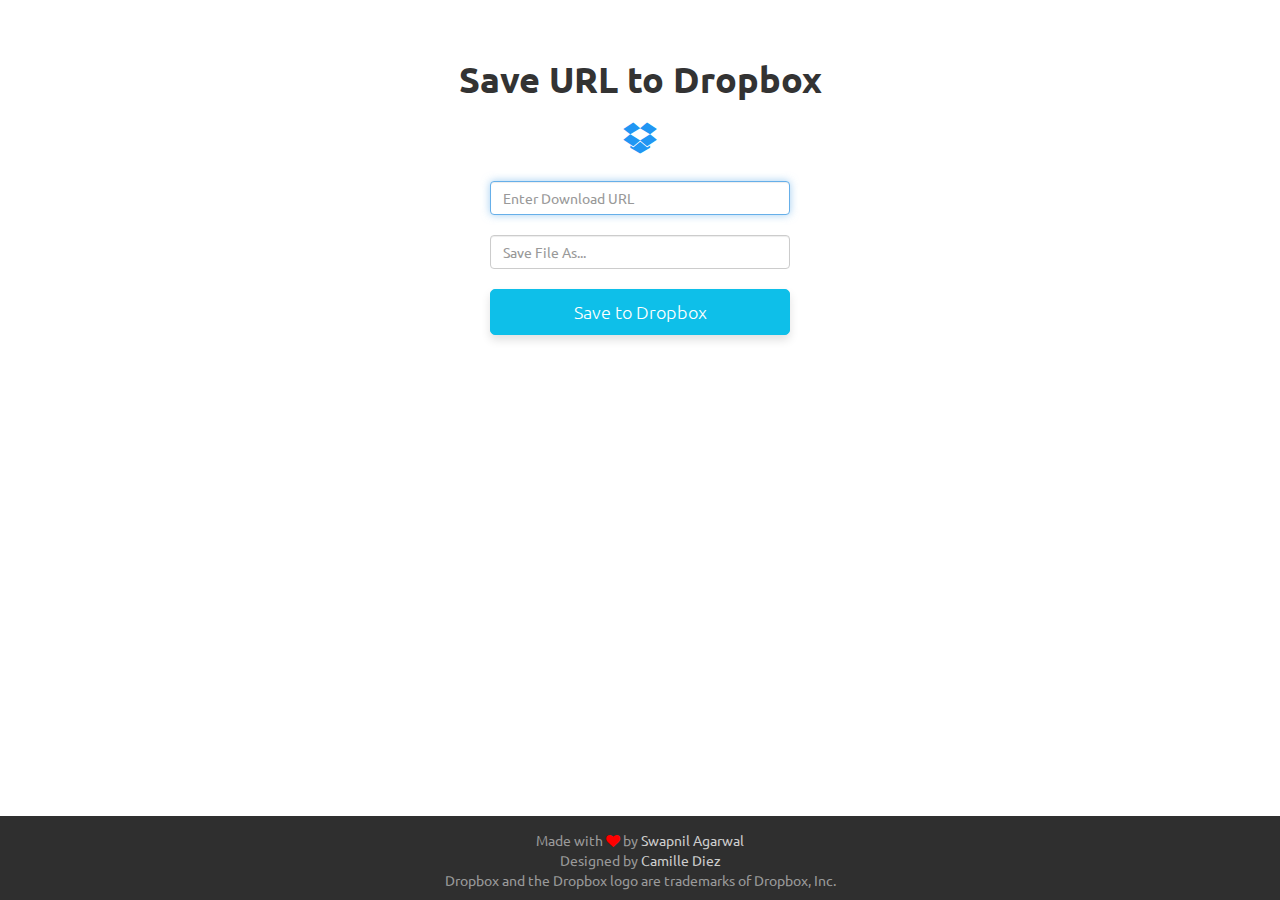
<file: index.html>
<title>Save URL to Dropbox</title>

<head>
	<meta charset="utf-8">
	<meta http-equiv="X-UA-Compatible" content="IE=edge,chrome=1">
	<meta name="viewport" content="width=device-width, initial-scale=1">
	<link href="https://stackpath.bootstrapcdn.com/font-awesome/4.7.0/css/font-awesome.min.css" rel="stylesheet" integrity="sha384-wvfXpqpZZVQGK6TAh5PVlGOfQNHSoD2xbE+QkPxCAFlNEevoEH3Sl0sibVcOQVnN" crossorigin="anonymous">
	<link rel="stylesheet" href="css/bootstrap.min.css">
	<link rel="stylesheet" href="css/index.css">
	<link href="https://fonts.googleapis.com/css?family=Ubuntu" rel="stylesheet">
</head>

<body>

	<div id="main" class="container">
		<h1 align="center">Save URL to Dropbox</h1>
		<h1 align="center"><i class="fa fa-dropbox fa-1x" style="color:#2196F3"></i></h1>

		<form class="form-signin" role="form">
			<input id="url" class="form-control" placeholder="Enter Download URL" required autofocus>
			<br />
			<input id="name" class="form-control" placeholder="Save File As...">
			<br />
			<button id="btn_save" class="btn btn-lg btn-primary btn-block" type="button">Save to Dropbox</button>
		</form>
	</div>

	<footer class="navbar navbar-fixed-bottom">
		<p align="center" class="text-muted">Made with <i class="fa fa-heart" style="color:red"></i> by
			<a href="https://github.com/swapagarwal">Swapnil Agarwal</a>
			<BR /> Designed by
			<a href="https://github.com/diezcami">Camille Diez</a>
			<BR /> Dropbox and the Dropbox logo are trademarks of Dropbox, Inc.
		</p>
	</footer>
</body>

<script type="text/javascript" src="https://www.dropbox.com/static/api/2/dropins.js" id="dropboxjs" data-app-key="evdg9q335aqf1za"></script>
<script type="text/javascript" src="js/jquery-1.11.0.min.js"></script>
<script type="text/javascript" src="js/index.js">
</script>
</file>
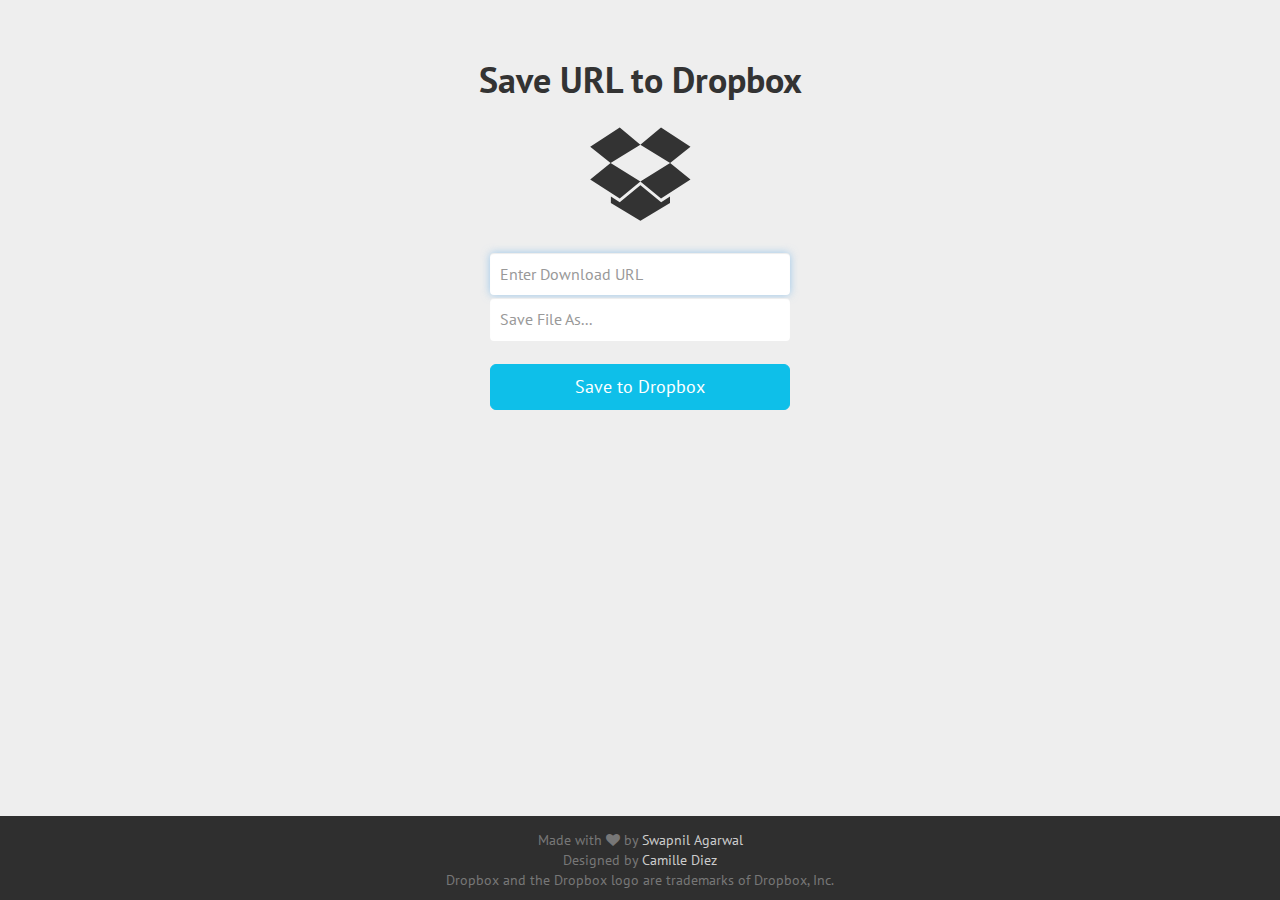
<file: v2/index.html>
<head>
<script type="text/javascript">
var _gaq = _gaq || [];
_gaq.push(['_setAccount', 'UA-48345425-1']);
_gaq.push(['_trackPageview']);

(function() {
var ga = document.createElement('script'); ga.type = 'text/javascript'; ga.async = true;
ga.src = ('https:' == document.location.protocol ? 'https://ssl' : 'http://www') + '.google-analytics.com/ga.js';
var s = document.getElementsByTagName('script')[0]; s.parentNode.insertBefore(ga, s);
})();
</script>
<title>Save URL to Dropbox</title>
<link rel="stylesheet" href="https://maxcdn.bootstrapcdn.com/font-awesome/4.4.0/css/font-awesome.min.css">
<link rel="stylesheet" href="https://maxcdn.bootstrapcdn.com/bootstrap/3.3.5/css/bootstrap.min.css">
<link rel="stylesheet" href="index.css">
<link href='http://fonts.googleapis.com/css?family=PT+Sans:400,700' rel='stylesheet' type='text/css'>
</head>

<body>
    <div id ="main" class="container">
        <h1 align="center">Save URL to Dropbox</h1>
        <h1 align="center"><i class="fa fa-dropbox fa-3x"></i></h1>

        <form class="form-signin" role="form">
            <input id="url" class="form-control" placeholder="Enter Download URL" required autofocus>
            <input id="name" class="form-control" placeholder="Save File As...">
            <br />
            <button id="btn_save" class="btn btn-lg btn-primary btn-block" type="button">Save to Dropbox</button>
        </form>

        <br /><br />

        <div class="progress" style="display: none">
            <div class="progress-bar progress-bar-striped active" role="progressbar" aria-valuenow="0" aria-valuemin="0" aria-valuemax="100" style="width: 0%">
            </div>
        </div>
    </div>

    <footer class="navbar navbar-fixed-bottom">
        <p align="center" class="text-muted">Made with <i class="fa fa-heart"></i> by 
        <a href="https://github.com/swapagarwal">Swapnil Agarwal</a>
        <br />
        Designed by
        <a href="https://github.com/diezcami">Camille Diez</a>
        <br />
        Dropbox and the Dropbox logo are trademarks of Dropbox, Inc.
        </p>
    </footer>
</body>

<script type="text/javascript" src="https://www.dropbox.com/static/api/2/dropins.js" id="dropboxjs" data-app-key="evdg9q335aqf1za"></script>
<script src="https://ajax.googleapis.com/ajax/libs/jquery/1.11.3/jquery.min.js"></script>
<script src="https://maxcdn.bootstrapcdn.com/bootstrap/3.3.5/js/bootstrap.min.js"></script>
<script type="text/javascript" src="index.js"></script>
</file>
<file: css/index.css>
body {
  font-family: 'Ubuntu', sans-serif;
  padding-top: 40px;
  padding-bottom: 70px;
  background-color: #fff;
}

a {
  text-decoration: none!important;
}

h1 {
  font-weight: bold;
}

.navbar-fixed-bottom {
  padding-top: 13px;
  background-color: #2F2F2F;
}

.navbar-fixed-bottom a {
  color: #ccc;
}

.form-signin {
  max-width: 330px;
  padding: 15px;
  margin: 0 auto;
}

.btn {
  background-color: #0EBFE9;
  border-color: #0EBFE9;
  align-items: center;
  color: #fff;
  user-select: none;
  font-weight: 100;
  position: relative;
  overflow: hidden;
  -webkit-transition: all 0.15s ease;
  transition: all 0.15s ease;
  border-radius: 5px;
  white-space: nowrap;
  box-shadow: 0 5px 10px rgba(0, 0, 0, 0.12);
}

.btn:hover {
  background-color: #0EBFE9;
  border-color: #63D1F4;
  box-shadow: 0 0px 18px rgba(158, 158, 158, 0.23);
  
}

.btn:active {
  color: #fff;
  background-color: #0EBFE9;
  border-color: #63D1F4;
}

.form-signin .form-control {
     position: relative;
    height: auto;
    box-sizing: border-box;
}

.container p a {
  color: #efefef;
  text-decoration: none;
}
</file>
<file: v2/index.css>
body {
  font-family: 'PT Sans';
  padding-top: 40px;
  padding-bottom: 70px;
  background-color: #EEE;
}

h1 {
  font-weight: bold;
}

.navbar-fixed-bottom {
  padding-top: 13px;
  background-color: #2F2F2F;
}

.navbar-fixed-bottom a {
  color: #CCC;
}

.form-signin {
  max-width: 330px;
  padding: 15px;
  margin: 0 auto;
}

.btn {
  background-color: #0EBFE9;
  border-color: #0EBFE9;
}

.btn:hover {
  background-color: #63D1F4;
  border-color: #63D1F4;
}

.form-signin .form-control {
  position: relative;
  height: auto;
  -webkit-box-sizing: border-box;
     -moz-box-sizing: border-box;
          box-sizing: border-box;
  padding: 10px;
  font-size: 16px;
  margin-bottom: 3px;
  border: 0px;
}

.container p a{
  color: #EFEFEF;
  text-decoration: none;
}
</file>
